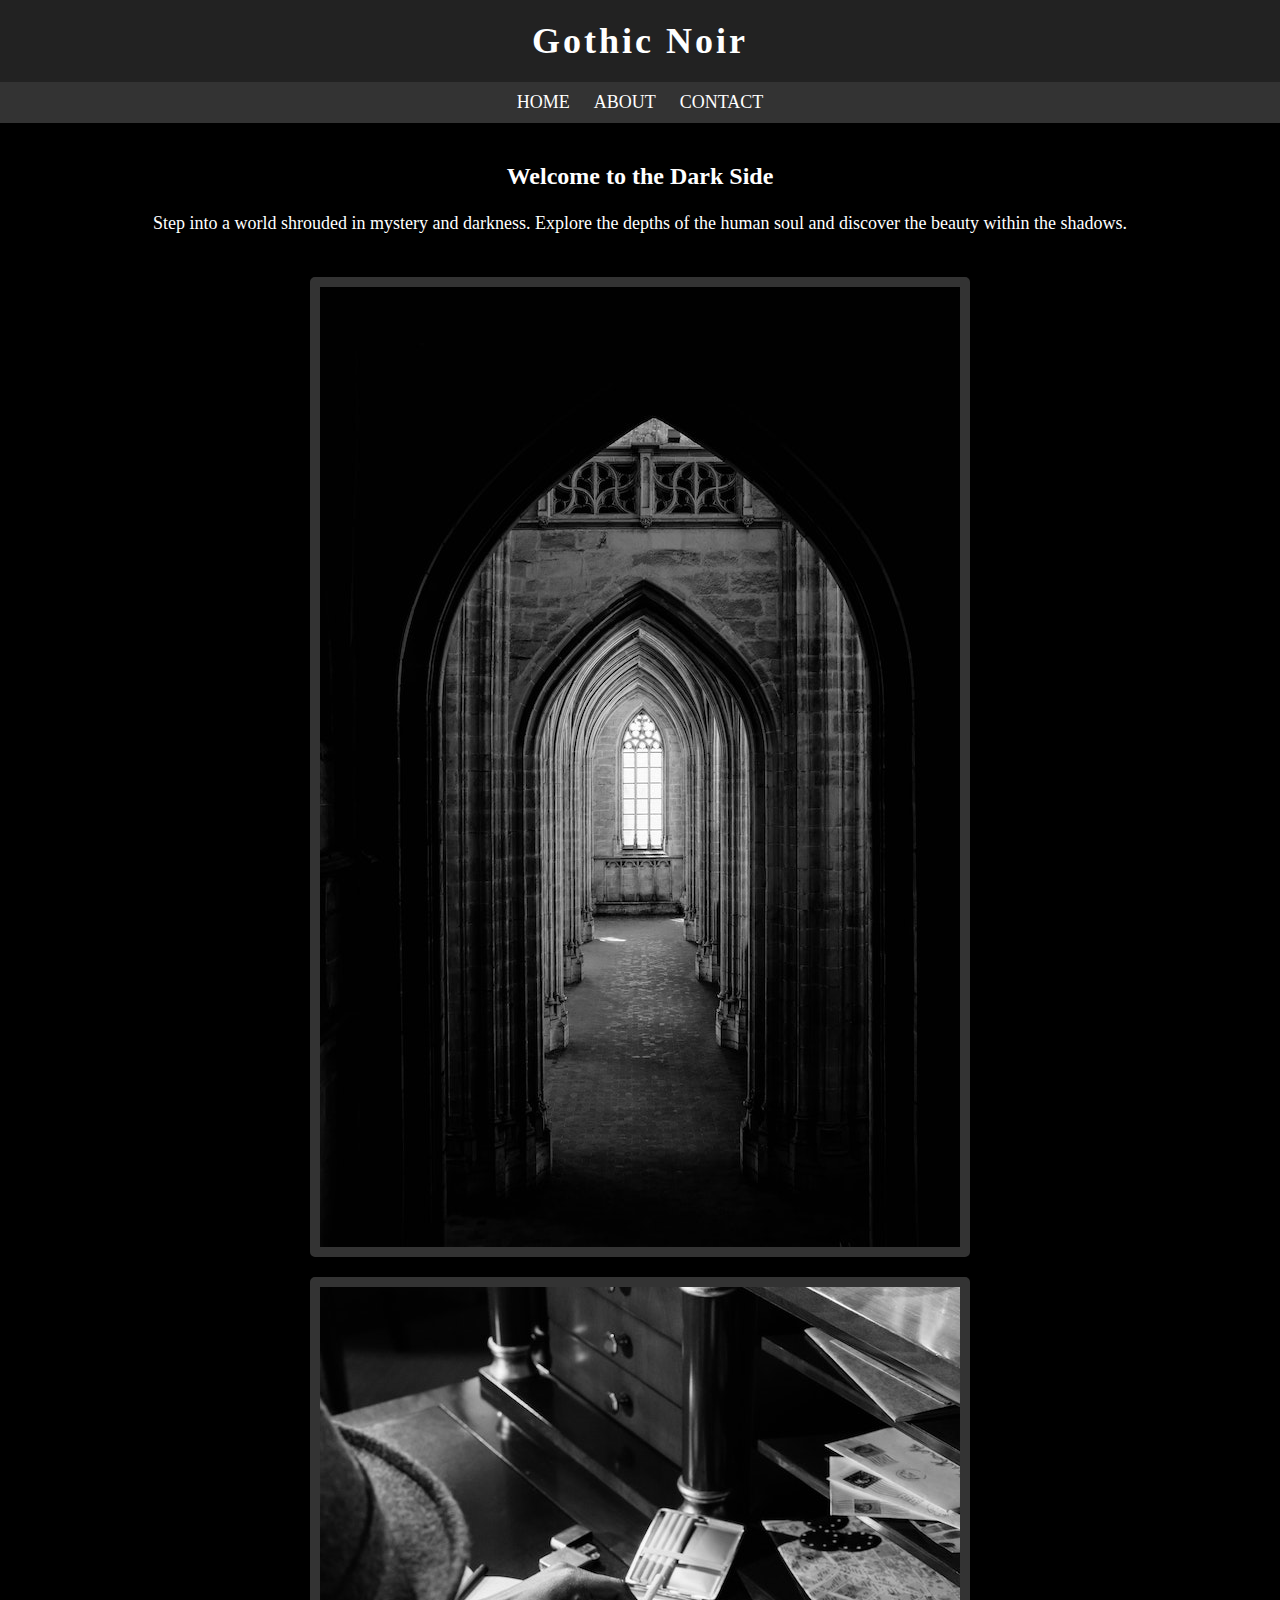
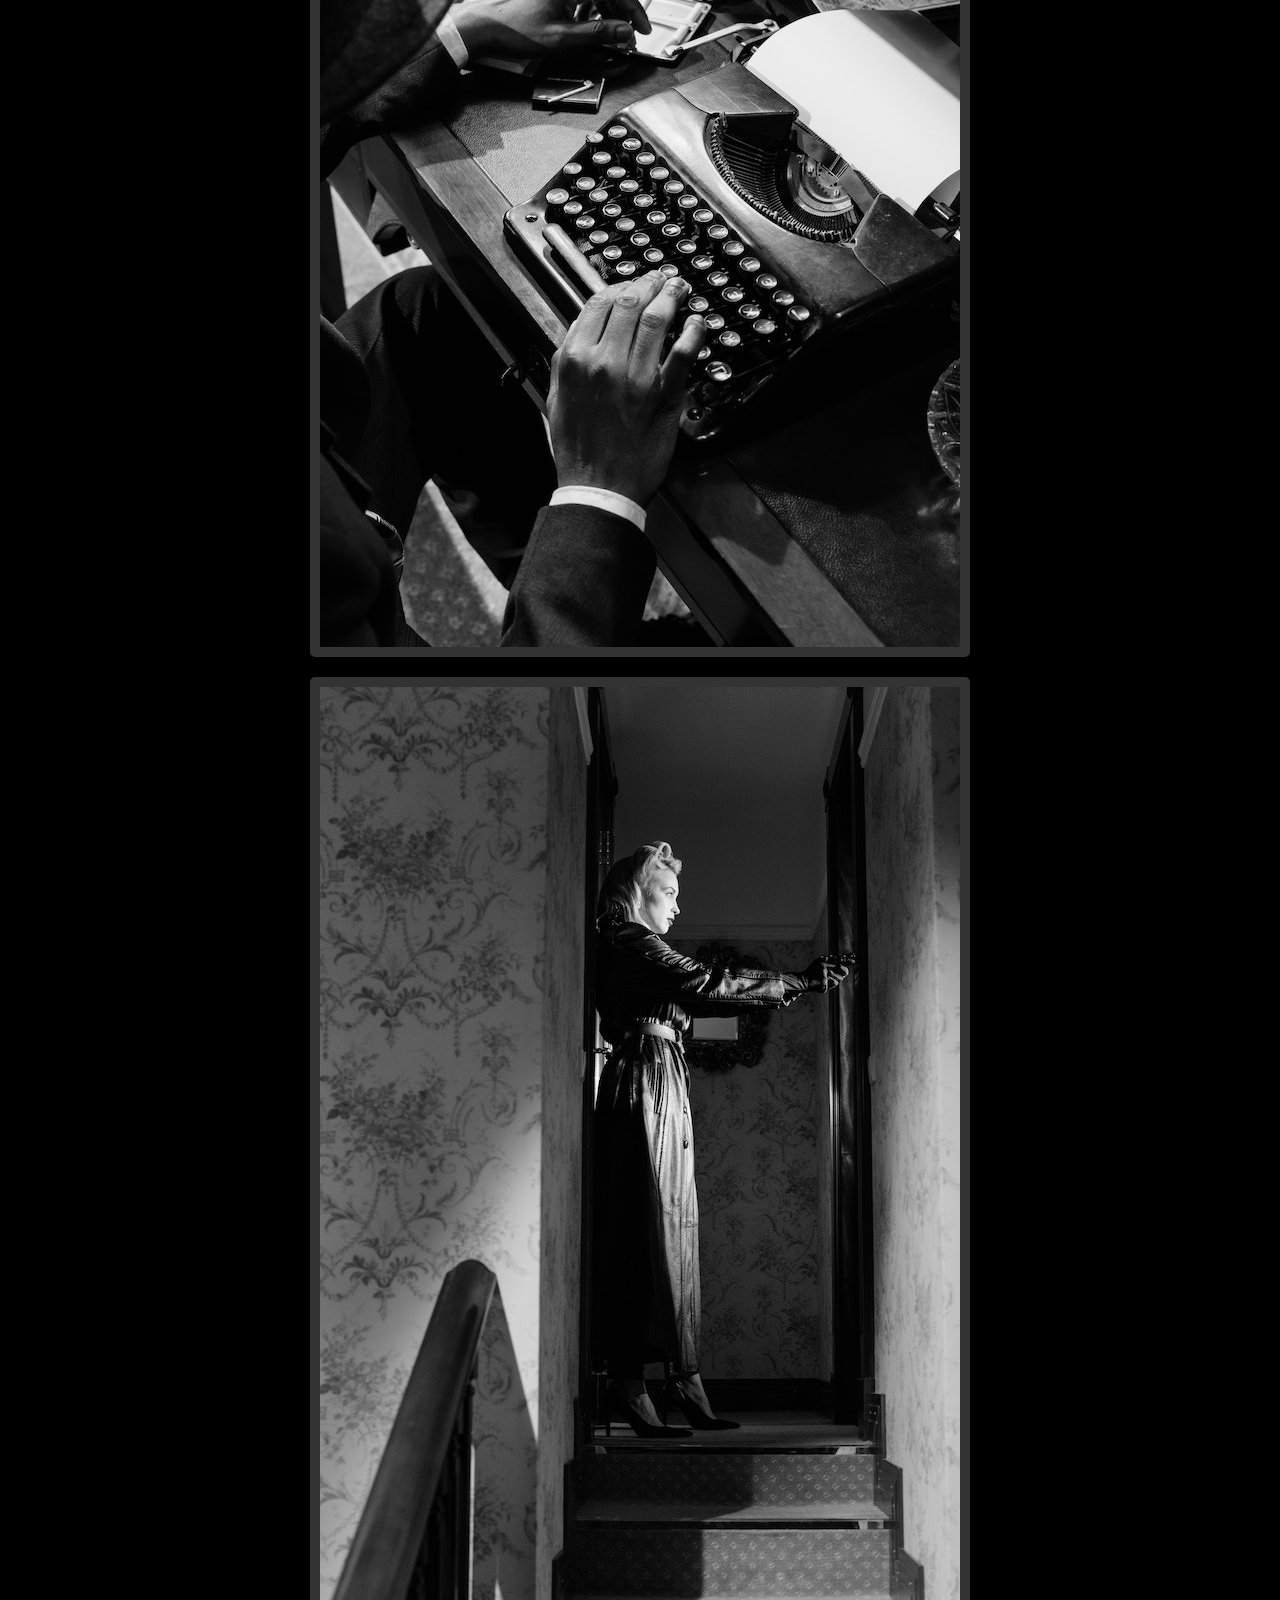
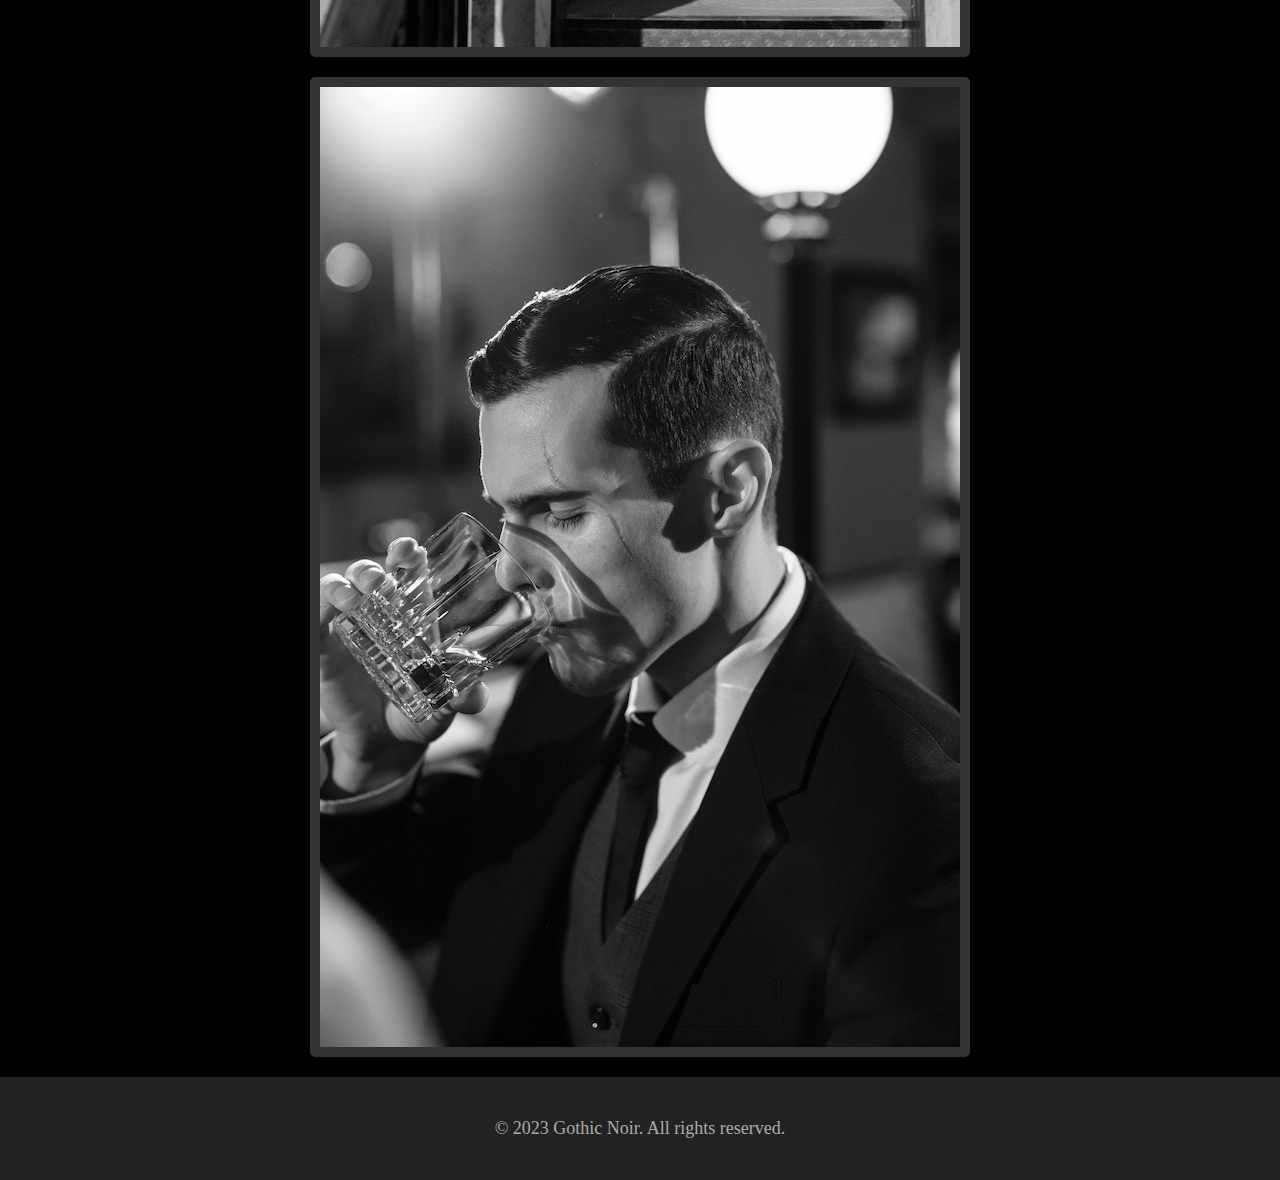
<file: index.html>
<!DOCTYPE html>
<html lang="en">

<head>
  <meta charset="UTF-8">
  <meta name="viewport" content="width=device-width, initial-scale=1.0">
  <title>Gothic Noir Page</title>
  <link rel="stylesheet" href="style.css">
</head>

<body>
  <header>
    <h1>Gothic Noir</h1>
  </header>

  <nav>
    <ul>
      <li><a href="index.html">Home</a></li>
      <li><a href="about.html">About</a></li>
      <li><a href="contact.html">Contact</a></li>
    </ul>
  </nav>

  <div class="main-content">
    <h2>Welcome to the Dark Side</h2>
    <p>
      Step into a world shrouded in mystery and darkness. Explore the depths of the human soul and discover the beauty
      within the shadows.
    </p>

    <div class="image-gallery">
      <img src="img/image1.jpg" alt="Image 1">
      <img src="img/image2.jpg" alt="Image 2">
      <img src="img/image3.jpg" alt="Image 3">
      <img src="img/image4.jpg" alt="Image 4">
    </div>
  </div>

  <footer>
    <p>&copy; 2023 Gothic Noir. All rights reserved.</p>
  </footer>
</body>
</html>
</file>
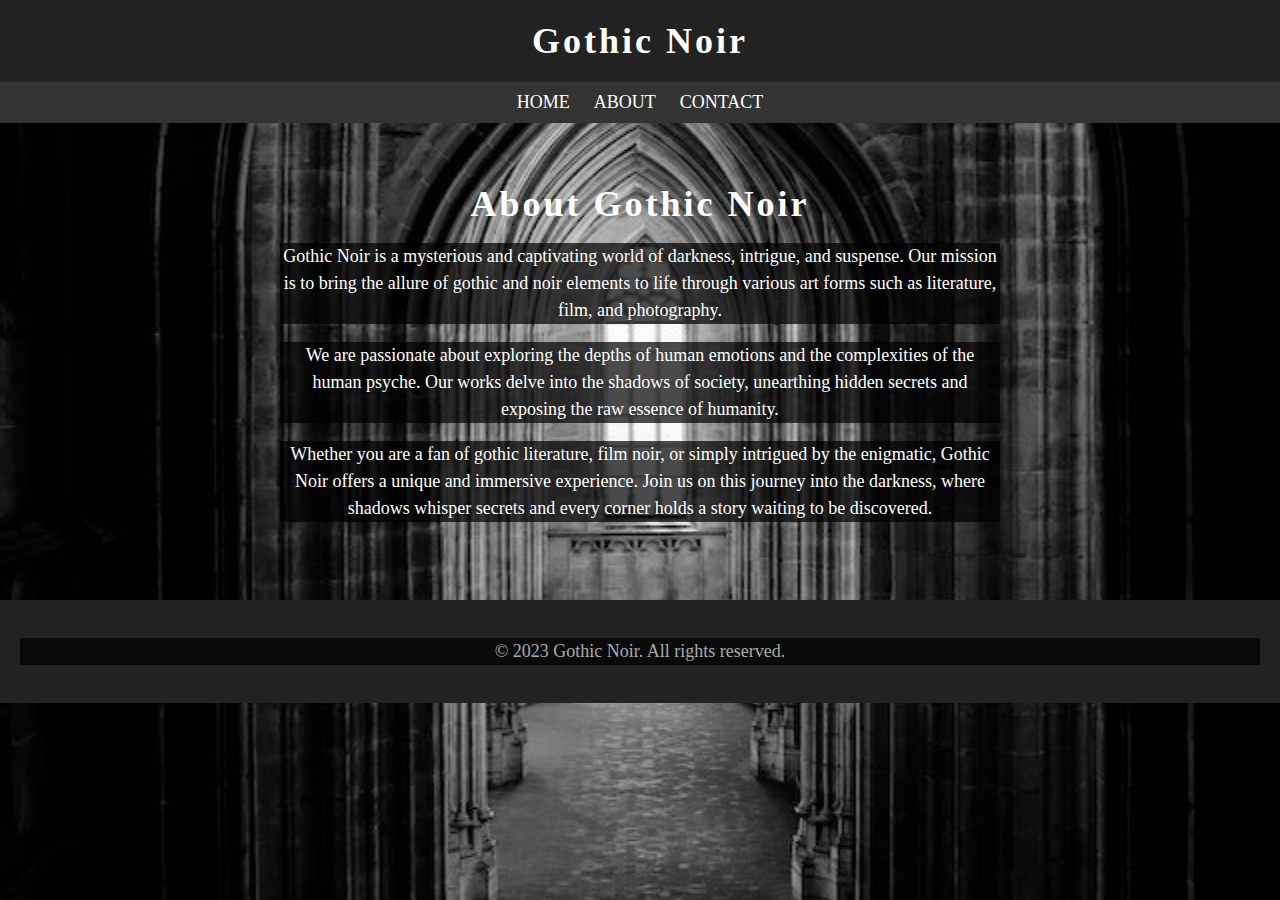
<file: about.html>
<!DOCTYPE html>
<html lang="en">

<head>
  <meta charset="UTF-8">
  <meta name="viewport" content="width=device-width, initial-scale=1.0">
  <title>Gothic Noir Page</title>
  <style>
    body {
      background-image: url('img/image1.jpg');
      background-size: cover;
      background-position: center;
    }
    p {
      background-color: rgba(0, 0, 0, 0.7); /* Cor de fundo desejada */
    }
  </style>
  <link rel="stylesheet" href="style.css">
</head>

<body>
  <header>
    <h1>Gothic Noir</h1>
  </header>

  <nav>
    <ul>
      <li><a href="index.html">Home</a></li>
      <li><a href="about.html">About</a></li>
      <li><a href="contact.html">Contact</a></li>
    </ul>
  </nav>

  <div class="main-content">
    <div class="container">
      <h1>About Gothic Noir</h1>
      <p>
        Gothic Noir is a mysterious and captivating world of darkness, intrigue, and suspense. Our mission is to bring
        the allure of gothic and noir elements to life through various art forms such as literature, film, and
        photography.
      </p>
      <p>
        We are passionate about exploring the depths of human emotions and the complexities of the human psyche. Our
        works delve into the shadows of society, unearthing hidden secrets and exposing the raw essence of humanity.
      </p>
      <p>
        Whether you are a fan of gothic literature, film noir, or simply intrigued by the enigmatic, Gothic Noir offers
        a unique and immersive experience. Join us on this journey into the darkness, where shadows whisper secrets
        and every corner holds a story waiting to be discovered.
      </p>
    </div>
  </div>

  <footer>
    <p>&copy; 2023 Gothic Noir. All rights reserved.</p>
  </footer>
</body>
</html>
</file>
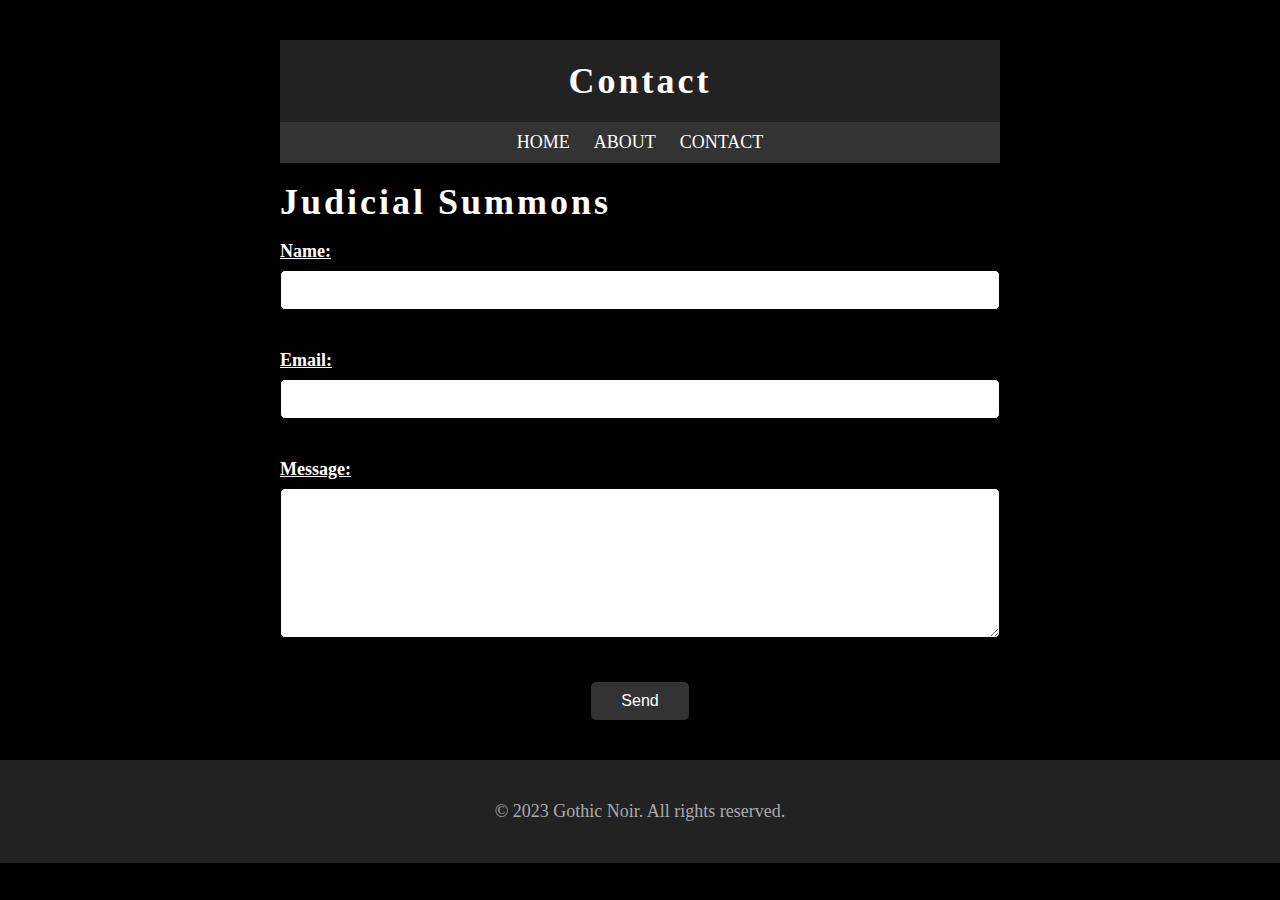
<file: contact.html>
<!DOCTYPE html>
<html lang="en">

<head>
  <meta charset="UTF-8">
  <meta name="viewport" content="width=device-width, initial-scale=1.0">
  <title>Gothic Noir - Contact</title>
  <link rel="stylesheet" href="style.css">
</head>

<body>
  <div class="container">
    <header>
      <h1>Contact</h1>
    </header>
  <nav>
    <ul>
      <li><a href="index.html">Home</a></li>
      <li><a href="about.html">About</a></li>
      <li><a href="contact.html">Contact</a></li>
    </ul>
  </nav>
    <br>
    <h1 style="center">Judicial Summons</h1>
    <br>
    <form>
      <div class="form-group">
        <label for="name">Name:</label>
        <input type="text" id="name" name="name" required>
      </div>
      <div class="form-group">
        <label for="email">Email:</label>
        <input type="email" id="email" name="email" required>
      </div>
      <div class="form-group">
        <label for="message">Message:</label>
        <textarea id="message" name="message" required></textarea>
      </div>
      <div class="submit-button">
        <input type="submit" value="Send">
      </div>
    </form>
  </div>
   <footer>
    <p>&copy; 2023 Gothic Noir. All rights reserved.</p>
  </footer>
</body>
</html>
</file>
<file: style.css>
* {
  box-sizing: border-box;
}

body {
  margin: 0;
  padding: 0;
  font-family: "Times New Roman", serif;
  background-color: #000;
  color: #fff;
}

/* Cabeçalho */
header {
  background-color: #222;
  padding: 20px;
  text-align: center;
}

h1 {
  margin: 0;
  font-size: 36px;
  letter-spacing: 3px;
}

/* Menu de navegação */
nav {
  background-color: #333;
  padding: 10px;
  text-align: center;
}

nav ul {
  list-style-type: none;
  margin: 0;
  padding: 0;
}

nav ul li {
  display: inline-block;
  margin: 0 10px;
}

nav ul li a {
  color: #fff;
  text-decoration: none;
  font-size: 18px;
  text-transform: uppercase;
  transition: color 0.3s;
}

nav ul li a:hover {
  color: #aaa;
}

/* Conteúdo principal */
.main-content {
  padding: 20px;
  text-align: center;
}

h2 {
  font-size: 24px;
  margin-bottom: 20px;
}

p {
  font-size: 18px;
  line-height: 1.5;
}

/* Espaços para imagens */
.image-gallery {
  display: flex;
  justify-content: center;
  flex-wrap: wrap;
  gap: 20px;
  margin-top: 40px;
}

.image-gallery img {
  max-width: 100%;
  height: auto;
  border: 10px solid #333;
  border-radius: 5px;
}

/* Rodapé */
footer {
  background-color: #222;
  padding: 20px;
  text-align: center;
  color: #aaa;
}

.container {
  max-width: 800px;
  margin: 0 auto;
  padding: 40px;
}

.form-group {
  margin-bottom: 40px;
}

.form-group label {
  display: block;
  margin-bottom: 8px;
  font-size: 18px;
  font-weight: bold;
  text-decoration: underline;
}

.form-group input,
.form-group textarea {
  width: 100%;
  padding: 10px;
  font-size: 16px;
  border-radius: 5px;
  border: 1px solid #000;
  background-color: #fff;
  color: #000;
}

.form-group textarea {
  height: 150px;
}

.submit-button {
  display: flex;
  justify-content: center;
  margin-top: 20px;
}

.submit-button input[type="submit"] {
  padding: 10px 30px;
  font-size: 16px;
  border-radius: 5px;
  border: none;
  background-color: #333;
  color: #fff;
  cursor: pointer;
}

.menu {
  text-align: center;
}

#conteudo {
  margin: 20px 0;
}

.header-image {
  max-width: 100%;
  height: auto;
}


/* Media Queries */
@media screen and (max-width: 768px) {

  h1 {
    font-size: 24px;
  }

  nav ul li a {
    font-size: 16px;
  }

  h2 {
    font-size: 20px;
  }

  p {
    font-size: 16px;
  }
}
</file>
